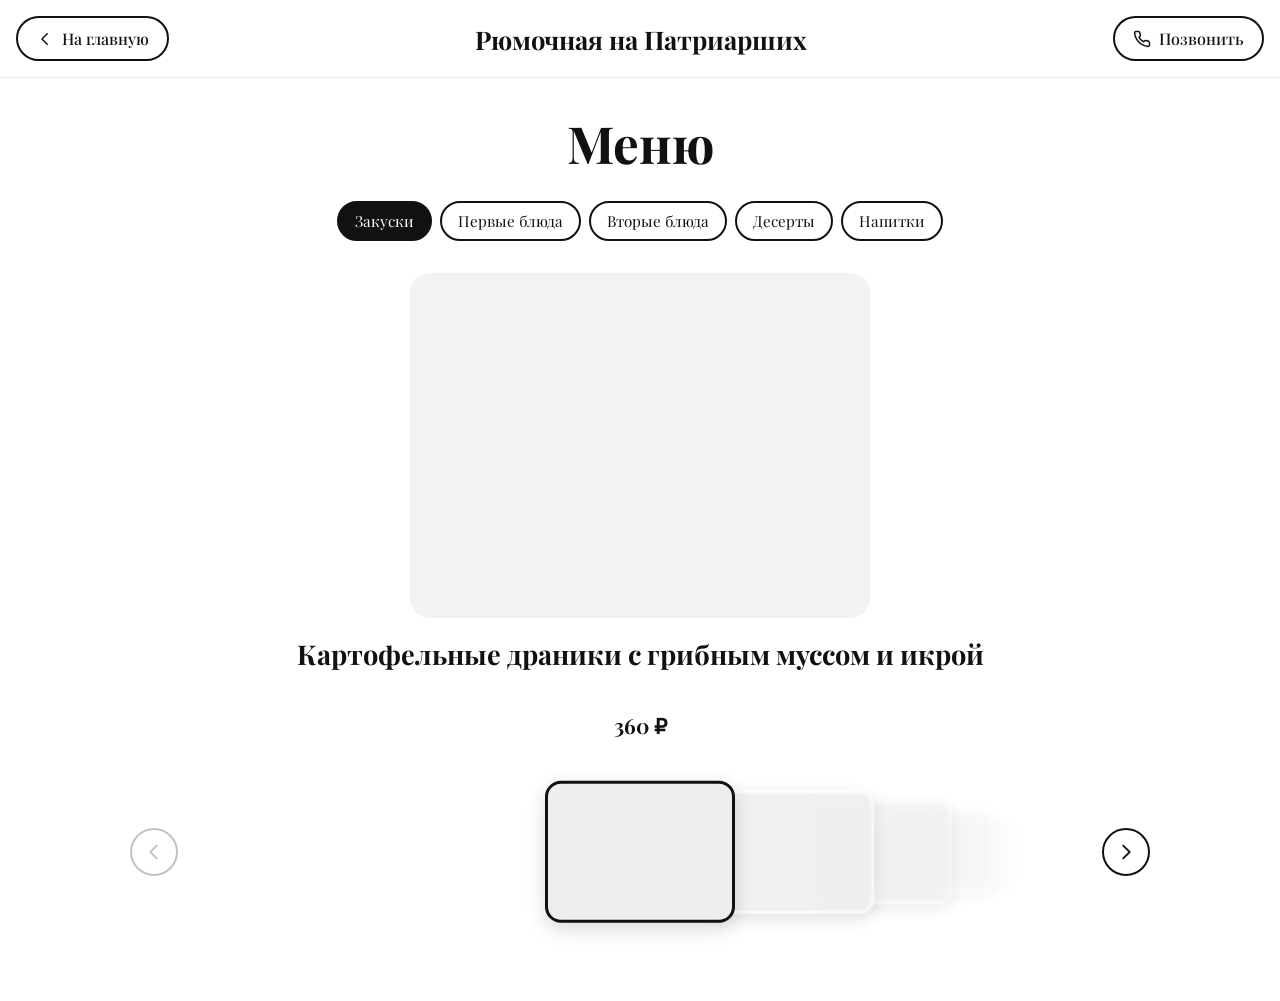
<file: menu.html>
<!DOCTYPE html>
<html lang="ru">
<head>
  <meta charset="UTF-8">
  <meta name="viewport" content="width=device-width, initial-scale=1.0">
  <meta name="referrer" content="no-referrer">
  <title>Меню — Рюмочная на Патриарших</title>
  <link rel="preconnect" href="https://fonts.googleapis.com">
  <link rel="preconnect" href="https://fonts.gstatic.com" crossorigin>
  <link href="https://fonts.googleapis.com/css2?family=Playfair+Display:wght@500;700&display=swap" rel="stylesheet">
  <link rel="stylesheet" href="style.css">
</head>
<body class="menu-body">
  <header class="page-header">
    <a class="call-btn dark" href="index.html" aria-label="На главную">
      <svg viewBox="0 0 24 24" fill="none" stroke="currentColor" stroke-width="2" stroke-linecap="round" stroke-linejoin="round" aria-hidden="true"><polyline points="15 5 8 12 15 19"/></svg>
      <span>На главную</span>
    </a>

    <a class="page-header-title" href="index.html">Рюмочная на Патриарших</a>

    <a class="call-btn dark" href="tel:+79776101289" aria-label="Позвонить: +7 977 610 12 89">
      <svg viewBox="0 0 24 24" fill="none" stroke="currentColor" stroke-width="2" stroke-linecap="round" stroke-linejoin="round" aria-hidden="true">
        <path d="M22 16.9v3a2 2 0 0 1-2.2 2 19.8 19.8 0 0 1-8.6-3.1 19.5 19.5 0 0 1-6-6A19.8 19.8 0 0 1 2.1 4.2 2 2 0 0 1 4.1 2h3a2 2 0 0 1 2 1.7c.1.9.4 1.8.7 2.7a2 2 0 0 1-.5 2.1L8 9.8a16 16 0 0 0 6 6l1.3-1.3a2 2 0 0 1 2.1-.4c.9.3 1.8.6 2.7.7a2 2 0 0 1 1.7 2z"/>
      </svg>
      <span>Позвонить</span>
    </a>
  </header>

  <main class="menu-page">
    <h1 class="menu-heading">Меню</h1>
    <nav class="menu-tabs" id="menuTabs"></nav>

    <!-- Выбранное блюдо -->
    <div class="dish" id="dish">
      <!-- На телефоне здесь карусель: по бокам соседние блюда в тумане -->
      <div class="dish-stage" id="dishStage">
        <div class="dish-img" id="dishImg"></div>
      </div>
      <h2 class="dish-name" id="dishName"></h2>
      <p class="dish-desc" id="dishDesc"></p>
      <p class="dish-price" id="dishPrice"></p>
    </div>

    <!-- Лента блюд: по краям уходят в туман -->
    <div class="flow">
      <button class="flow-arrow flow-prev" id="flowPrev" type="button" aria-label="Предыдущее блюдо">
        <svg viewBox="0 0 24 24" fill="none" stroke="currentColor" stroke-width="2" stroke-linecap="round" stroke-linejoin="round" aria-hidden="true"><polyline points="15 5 8 12 15 19"/></svg>
      </button>
      <div class="flow-track" id="flowTrack"></div>
      <button class="flow-arrow flow-next" id="flowNext" type="button" aria-label="Следующее блюдо">
        <svg viewBox="0 0 24 24" fill="none" stroke="currentColor" stroke-width="2" stroke-linecap="round" stroke-linejoin="round" aria-hidden="true"><polyline points="9 5 16 12 9 19"/></svg>
      </button>
    </div>
  </main>

  <script src="menu-data.js"></script>
  <script src="menu.js"></script>
</body>
</html>
</file>
<file: style.css>
* {
  margin: 0;
  padding: 0;
  box-sizing: border-box;
}

body {
  background: #fff;
  color: #111;
  font-family: "Playfair Display", Georgia, serif;
}

/* Титульный блок на 3/4 экрана, закреплён на месте */
.hero {
  position: fixed;
  top: 0;
  left: 0;
  width: 100%;
  height: 90vh;
  overflow: hidden;
  z-index: 0;
}

.slides {
  position: absolute;
  inset: 0;
}

.slide {
  position: absolute;
  inset: 0;
  background-size: cover;
  background-position: center;
  /* лёгкое размытие; scale убирает светлые края от blur */
  filter: blur(4px);
  transform: scale(1.08);
  opacity: 0;
  transition: opacity 2s ease-in-out;
}

.slide.active {
  opacity: 1;
}

/* Затемнение, чтобы текст хорошо читался */
.overlay {
  position: absolute;
  inset: 0;
  background: rgba(0, 0, 0, 0.35);
}

/* Белая полоса под названием, когда белый фон доехал до верха */
.topbar {
  position: fixed;
  top: 0;
  left: 0;
  width: 100%;
  background: #fff;
  box-shadow: 0 1px 0 rgba(0, 0, 0, 0.08);
  opacity: 0;
  transition: opacity 0.3s ease;
  pointer-events: none;
  z-index: 2;
}

.topbar.visible {
  opacity: 1;
}

/* Название: двигается вверх и уменьшается через JS */
.title {
  position: fixed;
  top: 0;
  left: 0;
  width: 100%;
  padding: 0 16px;
  text-align: center;
  color: #f5f0e8;
  text-shadow: 0 4px 24px rgba(0, 0, 0, 0.6);
  transform-origin: center top;
  transition: color 0.4s ease, text-shadow 0.4s ease;
  will-change: transform;
  z-index: 3;
}

.title.dark {
  color: #111;
  text-shadow: none;
}

.title-main {
  font-size: clamp(2.2rem, 6vw, 5rem);
  font-weight: 700;
  letter-spacing: 0.02em;
  line-height: 1.15;
}

/* Подзаголовок под названием, исчезает при прокрутке */
.subtitle {
  margin-top: 16px;
  font-size: clamp(1rem, 2vw, 1.5rem);
  font-weight: 500;
  letter-spacing: 0.03em;
}

/* Белый фон, который наезжает на фотографии */
.content {
  position: relative;
  z-index: 1;
  margin-top: 90vh;
  /* не меньше экрана, чтобы фото успевали полностью уехать; полоса — в самом низу */
  min-height: 100vh;
  display: flex;
  flex-direction: column;
  background: #fff;
}

/* В колонке блоки с max-width + margin: auto иначе сжались бы по содержимому */
.content > * {
  width: 100%;
}

/* Серая полоса внизу */
.footer {
  margin-top: auto;
  background: #3a3a3a;
  color: #f5f0e8;
}

.footer-inner {
  max-width: 1100px;
  margin: 0 auto;
  padding: 56px 24px 40px;
  text-align: center;
}

.footer-title {
  font-size: 1.6rem;
  font-weight: 700;
  margin-bottom: 20px;
}

.footer-info {
  display: flex;
  flex-wrap: wrap;
  justify-content: center;
  gap: 8px 32px;
  font-size: 1.05rem;
  color: #ddd;
}

.footer-info a {
  color: inherit;
  text-decoration: none;
  border-bottom: 1px solid transparent;
  /* transition задаёт .reveal (включая border-color для подчёркивания) */
}

.footer-info a:hover {
  border-bottom-color: #ddd;
}

.footer-copy {
  margin-top: 32px;
  font-size: 0.85rem;
  color: #999;
}

/* Кнопки сверху справа: «Меню» и «Позвонить» */
.top-actions {
  position: fixed;
  top: 16px;
  right: 16px;
  z-index: 4;
  display: flex;
  gap: 10px;
}

.call-btn {
  display: flex;
  cursor: pointer;
  align-items: center;
  gap: 8px;
  padding: 10px 18px;
  border: 2px solid #f5f0e8;
  border-radius: 999px;
  color: #f5f0e8;
  font-family: inherit;
  font-size: 1rem;
  font-weight: 500;
  text-decoration: none;
  backdrop-filter: blur(6px);
  background: rgba(0, 0, 0, 0.15);
  transition: color 0.4s ease, border-color 0.4s ease, background 0.25s ease;
}

.call-btn svg {
  width: 18px;
  height: 18px;
}

.call-btn:hover {
  background: rgba(0, 0, 0, 0.35);
}

.call-btn.dark {
  color: #111;
  border-color: #111;
  background: #fff;
}

.call-btn.dark:hover {
  background: #111;
  color: #fff;
}

/* ---------- Страница меню ---------- */
html:has(.menu-body),
.menu-body {
  overflow-x: hidden;
}

.page-header {
  position: sticky;
  top: 0;
  z-index: 400;
  display: flex;
  align-items: center;
  justify-content: space-between;
  gap: 12px;
  padding: 16px;
  background: #fff;
  box-shadow: 0 1px 0 rgba(0, 0, 0, 0.08);
}

.page-header .call-btn {
  animation: none;
}

.page-header-title {
  font-size: clamp(1.1rem, 2.5vw, 1.6rem);
  font-weight: 700;
  color: #111;
  text-decoration: none;
  text-align: center;
}

.menu-page {
  max-width: 1100px;
  margin: 0 auto;
  padding: 32px 40px 64px;
  animation: fadeUp 0.6s ease-out backwards;
}

.menu-heading {
  text-align: center;
  font-size: clamp(2.2rem, 5vw, 3.2rem);
  margin-bottom: 24px;
}

.menu-tabs {
  display: flex;
  flex-wrap: wrap;
  justify-content: center;
  gap: 8px;
  margin-bottom: 32px;
}

.menu-tab {
  padding: 8px 16px;
  border: 2px solid #111;
  border-radius: 999px;
  background: #fff;
  color: #111;
  font-family: inherit;
  font-size: 0.95rem;
  cursor: pointer;
  transition: background 0.2s ease, color 0.2s ease;
}

.menu-tab:hover,
.menu-tab.active {
  background: #111;
  color: #fff;
}

/* Выбранное блюдо сверху */
.dish {
  display: flex;
  flex-direction: column;
  align-items: center;
  text-align: center;
}

/* При смене блюда плавно гаснут подписи и картинка; карусель на телефоне не гаснет, а едет */
.dish > *,
.dish-img {
  transition: opacity 0.3s ease;
}

.dish.fading > :not(.dish-stage),
.dish.fading .dish-img {
  opacity: 0;
}

.dish-img {
  width: min(460px, 100%);
  aspect-ratio: 4 / 3;
  border-radius: 20px;
  background-color: #f2f2f2;
  background-size: cover;
  background-position: center;
}

.dish-stage {
  position: relative;
  width: 100%;
  display: flex;
  justify-content: center;
}

/* Карусель — только на телефоне */
@media (min-width: 761px) {
  .stage-card {
    display: none !important;
  }
}

.dish-name {
  margin-top: 20px;
  font-size: 1.7rem;
  line-height: 1.2;
}

/* Пометка «(блюдо от шефа)» всегда на второй строке */
.dish-note {
  display: block;
  white-space: nowrap;
}

.dish-desc {
  margin-top: 8px;
  max-width: 560px;
  min-height: 1.5em;
  font-size: 1rem;
  line-height: 1.5;
  color: #666;
}

.dish-price {
  margin-top: 8px;
  font-size: 1.3rem;
  font-weight: 700;
}

/* Лента блюд с «туманом» по краям */
.flow {
  position: relative;
  margin-top: 28px;
  height: 170px;
}

.flow-track {
  position: absolute;
  inset: 0;
}

.flow::before,
.flow::after {
  content: "";
  position: absolute;
  top: 0;
  bottom: 0;
  width: 22%;
  z-index: 200;
  pointer-events: none;
}

.flow::before {
  left: 0;
  background: linear-gradient(to right, #fff 15%, rgba(255, 255, 255, 0));
}

.flow::after {
  right: 0;
  background: linear-gradient(to left, #fff 15%, rgba(255, 255, 255, 0));
}

.flow-card {
  position: absolute;
  top: 50%;
  left: 50%;
  width: 190px;
  aspect-ratio: 4 / 3;
  border-radius: 16px;
  background-color: #eee;
  background-size: cover;
  background-position: center;
  border: 3px solid #fff;
  box-shadow: 0 6px 20px rgba(0, 0, 0, 0.15);
  cursor: pointer;
  transition: transform 0.5s ease, opacity 0.5s ease, filter 0.5s ease;
}

.flow-card.current {
  border-color: #111;
  cursor: default;
}

/* Вместо фото — надпись «Фото пока нет :(» */
.flow-card.placeholder,
.dish-img.placeholder,
.stage-card.placeholder {
  display: flex;
  flex-direction: column;
  align-items: center;
  justify-content: center;
  gap: 0.3em;
  text-align: center;
  color: #999;
}

/* Первая строка: «Фото пока нет :(», под ней: «Простите» */
.flow-card.placeholder::before,
.dish-img.placeholder::before,
.stage-card.placeholder::before {
  content: "Фото пока нет :(";
  padding: 0 8px;
}

.flow-card.placeholder::after,
.dish-img.placeholder::after,
.stage-card.placeholder::after {
  content: "Простите";
  font-size: 0.75em;
}

.dish-img.placeholder,
.stage-card.placeholder {
  font-size: 1.4rem;
}

.flow-card.placeholder {
  font-size: 0.85rem;
}

.flow-arrow {
  position: absolute;
  top: 50%;
  z-index: 300;
  width: 48px;
  height: 48px;
  margin-top: -24px;
  display: flex;
  align-items: center;
  justify-content: center;
  border: 2px solid #111;
  border-radius: 50%;
  background: #fff;
  color: #111;
  cursor: pointer;
  transition: background 0.2s ease, color 0.2s ease, opacity 0.2s ease;
}

.flow-arrow svg {
  width: 22px;
  height: 22px;
}

.flow-arrow:hover:not(:disabled) {
  background: #111;
  color: #fff;
}

.flow-arrow:disabled {
  opacity: 0.25;
  cursor: default;
}

.flow-prev { left: 0; }
.flow-next { right: 0; }

/* Кнопка «Открыть меню» после «О нас» */
.menu-cta {
  display: flex;
  justify-content: center;
  padding: 0 16px 100px;
}

.menu-cta-btn {
  display: inline-block;
  text-decoration: none;
  padding: 16px 40px;
  border: 2px solid #111;
  border-radius: 999px;
  background: #111;
  color: #fff;
  font-family: inherit;
  font-size: 1.2rem;
  font-weight: 500;
  cursor: pointer;
  transition: background 0.25s ease, color 0.25s ease;
}

.menu-cta-btn:hover {
  background: #fff;
  color: #111;
}

/* Акции */
.promos {
  max-width: 1000px;
  margin: 0 auto;
  padding: 0 24px;
}

.promo {
  display: grid;
  grid-template-columns: 1fr 1fr;
  gap: 40px;
  align-items: center;
  border: 2px solid #111;
  border-radius: 24px;
  padding: 24px;
}

.promo-img {
  width: 100%;
  aspect-ratio: 4 / 3;
  object-fit: cover;
  border-radius: 16px;
  display: block;
}

.promo-title {
  font-size: 1.6rem;
  font-weight: 700;
  line-height: 1.25;
  margin-bottom: 16px;
}

.promo-text {
  font-size: 1.05rem;
  line-height: 1.6;
  color: #444;
  margin-bottom: 20px;
}

.promo-dates {
  display: inline-block;
  padding: 6px 14px;
  border-radius: 999px;
  background: #111;
  color: #fff;
  font-size: 0.95rem;
}

/* Заголовок «О нас» */
.section-title {
  padding: 60px 16px 56px;
  text-align: center;
  font-size: clamp(2rem, 4vw, 3rem);
  font-weight: 700;
  color: #111;
}

/* «Акции» — целиком видно в нижних 10% экрана сразу при заходе */
.promos-title {
  padding: 1.5vh 16px 48px;
  font-size: clamp(1.8rem, 5vh, 3rem);
  line-height: 1.2;
}

/* ---------- Анимация появления при загрузке ---------- */
@keyframes fadeIn {
  from { opacity: 0; }
  to   { opacity: 1; }
}

@keyframes fadeUp {
  from { opacity: 0; transform: translateY(24px); }
  to   { opacity: 1; transform: translateY(0); }
}

/* backwards — чтобы после анимации управление снова было у скрипта прокрутки */
.slides       { animation: fadeIn 1.8s ease-out backwards; }
.title-main   { animation: fadeUp 1.2s ease-out 0.5s backwards; }
.subtitle     { animation: fadeUp 1.2s ease-out 0.9s backwards; }
.call-btn     { animation: fadeIn 1s ease-out 1.2s backwards; }
.promos-title { animation: fadeUp 1.2s ease-out 1.3s backwards; }

@media (prefers-reduced-motion: reduce) {
  .slides, .title-main, .subtitle, .call-btn, .promos-title {
    animation: none;
  }
}

/* ---------- Анимации при прокрутке ---------- */
/* Элемент с .reveal появляется, когда доезжает до экрана (класс .visible ставит script.js) */
.reveal {
  opacity: 0;
  transition:
    opacity 0.9s ease,
    transform 0.9s cubic-bezier(0.2, 0.7, 0.2, 1),
    border-color 0.25s ease;
  transition-delay: var(--delay, 0s);
}

.reveal.from-left { transform: translateX(-70px); }
.reveal.fade-up   { transform: translateY(24px); }
.reveal.zoom-in   { transform: translateY(40px) scale(0.95); }
.reveal.grow      { transform: scale(0); }

.reveal.visible {
  opacity: 1;
  transform: none;
}

@media (prefers-reduced-motion: reduce) {
  .reveal {
    opacity: 1;
    transform: none;
    transition: none;
  }
}

/* Три блока с информацией */
.info {
  display: grid;
  grid-template-columns: 1fr auto 1fr auto 1fr;
  gap: 40px;
  max-width: 1100px;
  margin: 0 auto;
  padding: 0 24px 80px;
}

.info-item {
  display: flex;
  flex-direction: column;
  align-items: center;
  text-align: center;
}

.icon {
  width: 110px;
  height: 110px;
  margin-bottom: 28px;
}

.info-label {
  font-size: 1.15rem;
  font-weight: 500;
  color: #555;
  margin-bottom: 8px;
}

.info-value {
  font-size: 1.5rem;
  font-weight: 700;
  color: #111;
  max-width: 300px;
}

.info-rating {
  font-size: 2.6rem;
  line-height: 1;
}

.info-link {
  text-decoration: none;
  border-bottom: 2px solid transparent;
  transition: border-color 0.25s ease;
}

.info-link:hover {
  border-bottom-color: #111;
}

/* Разделительная линия с закруглёнными краями */
.divider {
  width: 4px;
  align-self: stretch;
  background: #111;
  border-radius: 999px;
}

@media (max-width: 760px) {
  .info {
    grid-template-columns: 1fr;
    gap: 48px;
    padding: 0 16px 60px;
  }

  .section-title {
    padding: 48px 16px 40px;
  }

  .promos-title {
    padding: 1.5vh 16px 32px;
  }

  .promos {
    padding: 0 16px;
  }

  .promo {
    grid-template-columns: 1fr;
    gap: 20px;
    padding: 16px;
  }

  /* На телефоне — только иконка, чтобы не наезжать на название */
  .call-btn {
    padding: 10px;
  }

  .call-btn span {
    display: none;
  }

  .menu-page {
    padding: 24px 16px 48px;
  }

  .page-header-title {
    display: none;
  }

  .dish-name {
    font-size: 1.35rem;
  }

  /* На телефоне нижней ленты нет: листаются три карточки сверху */
  .flow {
    display: none;
  }

  /* Боковые карточки обрезаются по краю, чтобы страница не становилась шире экрана */
  .dish-stage {
    overflow: hidden;
    margin: -24px -16px 0;
    padding: 24px 0 32px;
    width: calc(100% + 32px);
    touch-action: pan-y;
  }

  /* Обычная картинка только держит место под карусель */
  .dish-img {
    visibility: hidden;
    width: 72%;
  }

  .stage-card {
    display: block;
    position: absolute;
    top: 50%;
    left: 50%;
    width: 72%;
    aspect-ratio: 4 / 3;
    border-radius: 20px;
    background-color: #eee;
    background-size: cover;
    background-position: center;
    cursor: pointer;
    transition: transform 0.45s ease, opacity 0.45s ease, filter 0.45s ease, box-shadow 0.45s ease;
  }

  .stage-card.current {
    box-shadow: 0 10px 28px rgba(0, 0, 0, 0.2);
    cursor: default;
  }

  /* Туман поверх соседних карточек */
  .stage-card .fog {
    position: absolute;
    inset: 0;
    border-radius: inherit;
    opacity: 0;
    pointer-events: none;
    transition: opacity 0.45s ease;
  }

  .stage-card.prev .fog {
    opacity: 1;
    background: linear-gradient(to right, rgba(255, 255, 255, 0.75), rgba(255, 255, 255, 0.15) 70%);
  }

  .stage-card.next .fog {
    opacity: 1;
    background: linear-gradient(to left, rgba(255, 255, 255, 0.75), rgba(255, 255, 255, 0.15) 70%);
  }

  /* Пока палец тянет карточки — без задержки */
  .dish-stage.dragging .stage-card,
  .dish-stage.dragging .fog {
    transition: none;
  }

  /* На телефоне: «Меню» слева, «Позвонить» справа, чтобы не наезжать на название */
  .top-actions {
    left: 16px;
    justify-content: space-between;
    pointer-events: none;
  }

  .top-actions > * {
    pointer-events: auto;
  }

  .divider {
    width: 60%;
    height: 4px;
    justify-self: center;
  }
}
</file>
